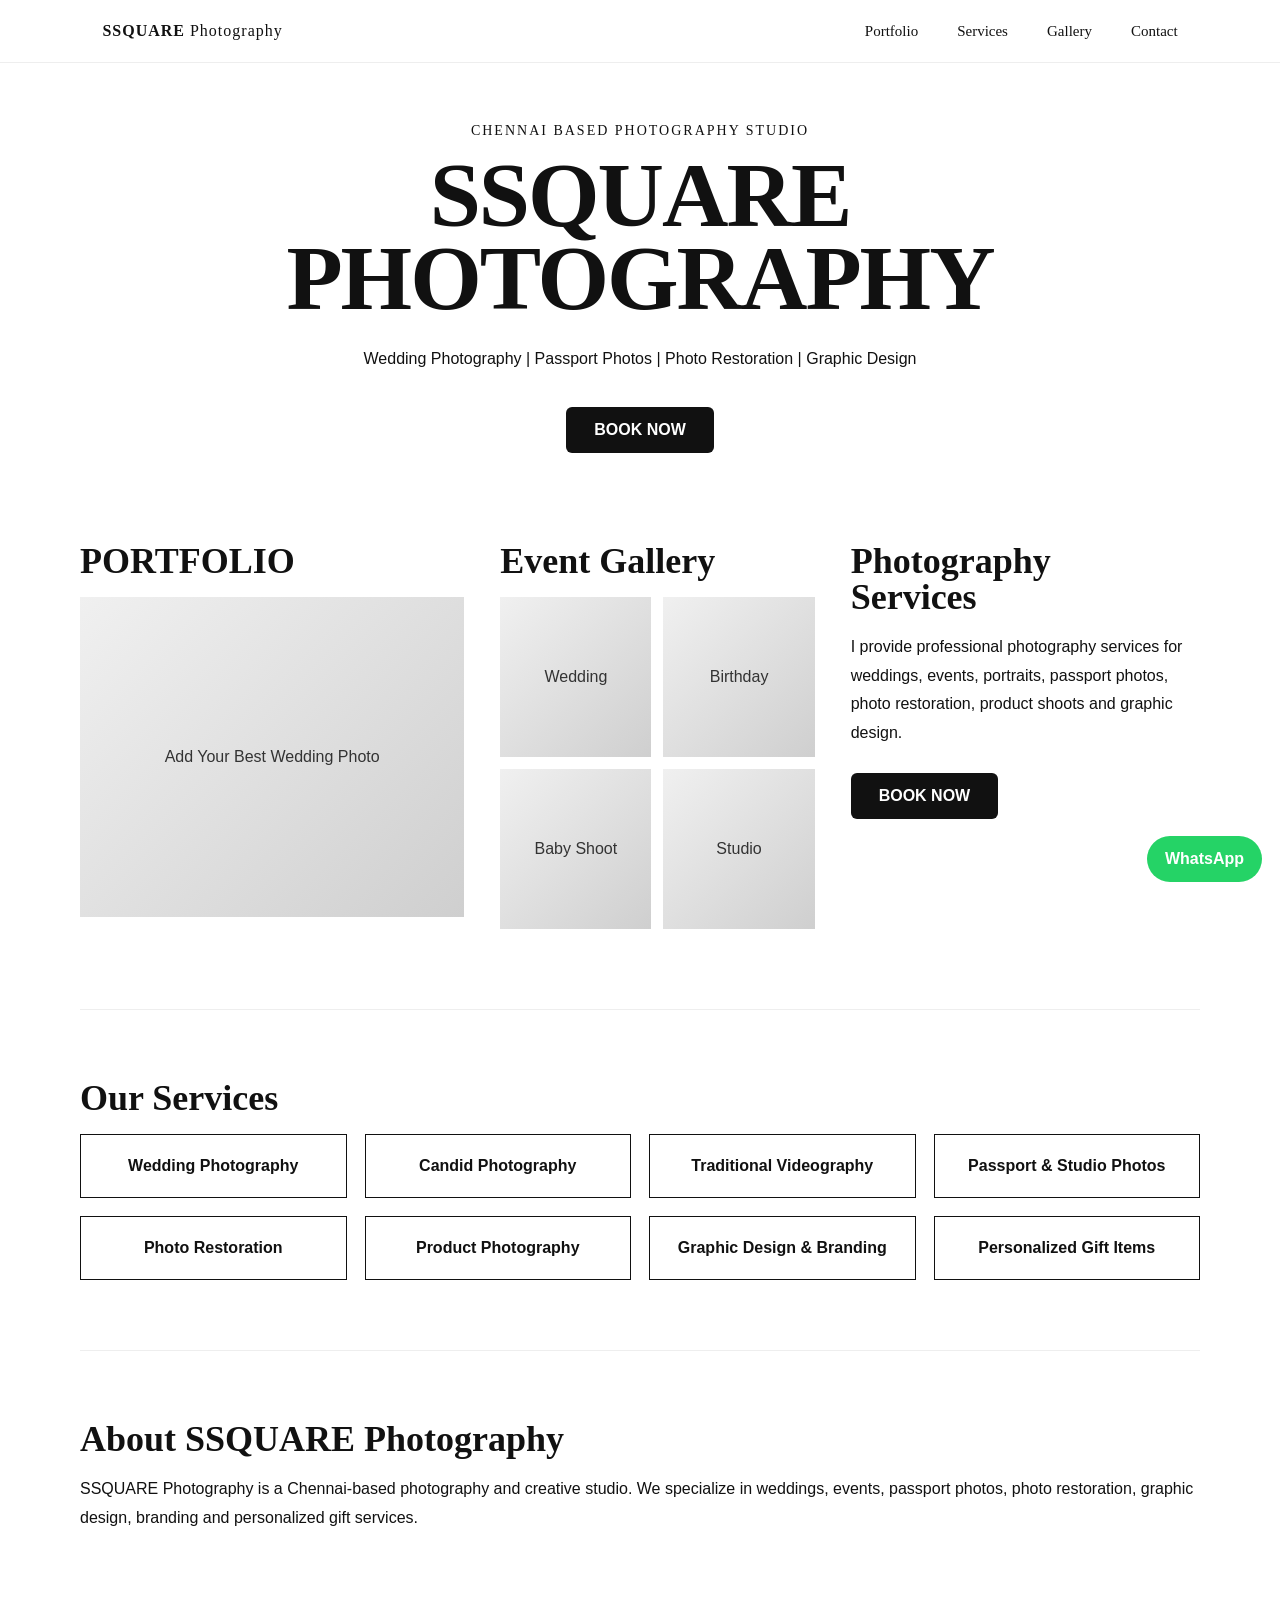
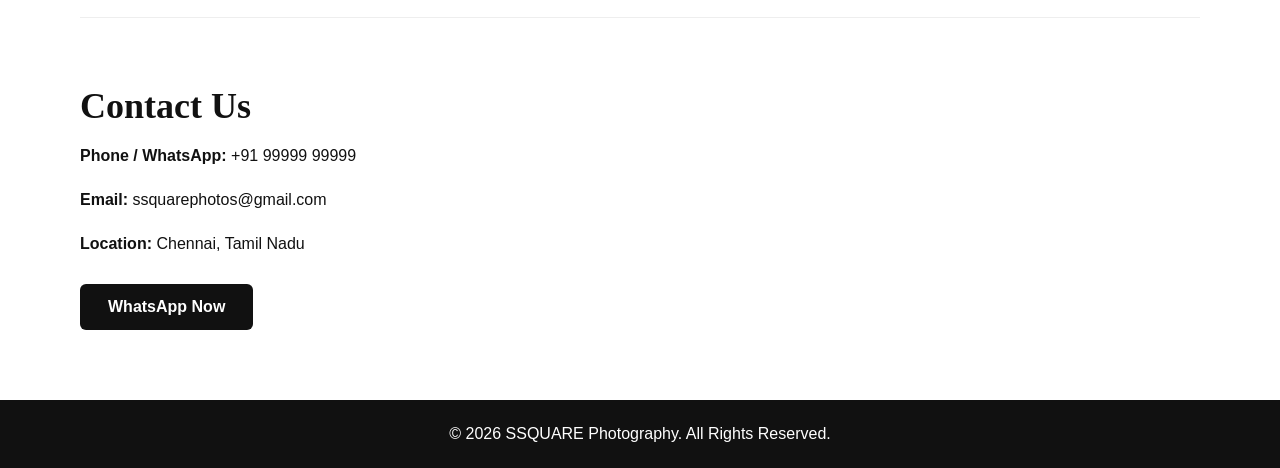
<file: index.html>
<!DOCTYPE html>
<html lang="en">
<head>
  <meta charset="UTF-8" />
  <meta name="viewport" content="width=device-width, initial-scale=1.0" />
  <title>SSQUARE Photography Chennai | Wedding, Passport Photos & Photo Restoration</title>
  <meta name="description" content="SSQUARE Photography Chennai - Wedding photography, passport photos, studio portraits, photo restoration, event photography, product photography and graphic design services." />
  <meta name="keywords" content="SSQUARE Photography Chennai, Wedding Photography Chennai, Passport Photo Studio Chennai, Photo Restoration Chennai, Graphic Design Chennai" />
  <link rel="stylesheet" href="assets/css/style.css" />
</head>
<body>

<header class="site-header">
  <a href="#" class="logo">SSQUARE <span>Photography</span></a>
  <nav id="navMenu">
    <a href="#portfolio">Portfolio</a>
    <a href="#services">Services</a>
    <a href="#gallery">Gallery</a>
    <a href="#contact">Contact</a>
  </nav>
  <button class="menu-btn" onclick="toggleMenu()">☰</button>
</header>

<section class="hero">
  <div class="hero-text">
    <p class="small-title">Chennai Based Photography Studio</p>
    <h1>SSQUARE<br>PHOTOGRAPHY</h1>
    <p class="subtitle">Wedding Photography | Passport Photos | Photo Restoration | Graphic Design</p>
    <a href="https://wa.me/919999999999" class="btn">BOOK NOW</a>
  </div>
</section>

<main class="container">

  <section class="intro-grid" id="portfolio">
    <div>
      <h2>PORTFOLIO</h2>
      <div class="photo-card large">Add Your Best Wedding Photo</div>
    </div>

    <div id="gallery">
      <h2>Event Gallery</h2>
      <div class="mini-grid">
        <div class="photo-card">Wedding</div>
        <div class="photo-card">Birthday</div>
        <div class="photo-card">Baby Shoot</div>
        <div class="photo-card">Studio</div>
      </div>
    </div>

    <div id="services">
      <h2>Photography<br>Services</h2>
      <p>I provide professional photography services for weddings, events, portraits, passport photos, photo restoration, product shoots and graphic design.</p>
      <a href="#contact" class="btn">BOOK NOW</a>
    </div>
  </section>

  <section class="services-section">
    <h2>Our Services</h2>
    <div class="service-list">
      <div>Wedding Photography</div>
      <div>Candid Photography</div>
      <div>Traditional Videography</div>
      <div>Passport & Studio Photos</div>
      <div>Photo Restoration</div>
      <div>Product Photography</div>
      <div>Graphic Design & Branding</div>
      <div>Personalized Gift Items</div>
    </div>
  </section>

  <section class="about">
    <h2>About SSQUARE Photography</h2>
    <p>SSQUARE Photography is a Chennai-based photography and creative studio. We specialize in weddings, events, passport photos, photo restoration, graphic design, branding and personalized gift services.</p>
  </section>

  <section class="contact" id="contact">
    <h2>Contact Us</h2>
    <p><strong>Phone / WhatsApp:</strong> +91 99999 99999</p>
    <p><strong>Email:</strong> ssquarephotos@gmail.com</p>
    <p><strong>Location:</strong> Chennai, Tamil Nadu</p>
    <a href="https://wa.me/919999999999" class="btn">WhatsApp Now</a>
  </section>

</main>

<a class="whatsapp-float" href="https://wa.me/919999999999">WhatsApp</a>

<footer>
  <p>© 2026 SSQUARE Photography. All Rights Reserved.</p>
</footer>

<script src="assets/js/script.js"></script>
</body>
</html>
</file>
<file: assets/css/style.css>
* {
  margin: 0;
  padding: 0;
  box-sizing: border-box;
}

body {
  font-family: Georgia, 'Times New Roman', serif;
  color: #111;
  background: #fff;
}

.site-header {
  width: 100%;
  padding: 22px 8%;
  display: flex;
  justify-content: space-between;
  align-items: center;
  border-bottom: 1px solid #eee;
  background: #fff;
  position: sticky;
  top: 0;
  z-index: 99;
}

.logo {
  text-decoration: none;
  color: #111;
  font-weight: 700;
  letter-spacing: 1px;
}

.logo span {
  font-weight: 400;
}

nav a {
  margin-left: 35px;
  text-decoration: none;
  color: #111;
  font-size: 15px;
}

.menu-btn {
  display: none;
  background: none;
  border: 0;
  font-size: 28px;
}

.hero {
  min-height: 430px;
  display: flex;
  align-items: center;
  justify-content: center;
  text-align: center;
  padding: 60px 20px;
}

.small-title {
  font-size: 14px;
  letter-spacing: 2px;
  text-transform: uppercase;
  margin-bottom: 15px;
}

.hero h1 {
  font-size: clamp(48px, 8vw, 92px);
  line-height: .9;
  letter-spacing: -2px;
}

.subtitle {
  max-width: 680px;
  margin: 25px auto;
  font-family: Arial, sans-serif;
  font-size: 16px;
  line-height: 1.7;
}

.btn {
  display: inline-block;
  background: #111;
  color: #fff;
  padding: 14px 28px;
  text-decoration: none;
  border-radius: 6px;
  font-family: Arial, sans-serif;
  font-weight: 700;
  margin-top: 10px;
}

.btn:hover {
  background: #d4af37;
  color: #111;
}

.container {
  width: min(1120px, 92%);
  margin: auto;
}

.intro-grid {
  display: grid;
  grid-template-columns: 1.1fr .9fr 1fr;
  gap: 36px;
  align-items: start;
  margin: 30px 0 80px;
}

h2 {
  font-size: 36px;
  margin-bottom: 18px;
  line-height: 1;
}

.photo-card {
  background: linear-gradient(135deg, #f0f0f0, #cfcfcf);
  min-height: 160px;
  display: flex;
  align-items: center;
  justify-content: center;
  text-align: center;
  padding: 20px;
  font-family: Arial, sans-serif;
  color: #333;
}

.photo-card.large {
  min-height: 320px;
}

.mini-grid {
  display: grid;
  grid-template-columns: 1fr 1fr;
  gap: 12px;
}

.intro-grid p,
.about p,
.contact p {
  font-family: Arial, sans-serif;
  line-height: 1.8;
  margin-bottom: 15px;
}

.services-section,
.about,
.contact {
  padding: 70px 0;
  border-top: 1px solid #eee;
}

.service-list {
  display: grid;
  grid-template-columns: repeat(4, 1fr);
  gap: 18px;
}

.service-list div {
  border: 1px solid #111;
  padding: 22px;
  font-family: Arial, sans-serif;
  text-align: center;
  font-weight: 700;
}

.whatsapp-float {
  position: fixed;
  right: 18px;
  bottom: 18px;
  background: #25d366;
  color: #fff;
  padding: 14px 18px;
  border-radius: 50px;
  text-decoration: none;
  font-family: Arial, sans-serif;
  font-weight: 700;
  z-index: 100;
}

footer {
  text-align: center;
  padding: 25px;
  background: #111;
  color: #fff;
  font-family: Arial, sans-serif;
}

@media (max-width: 850px) {
  nav {
    display: none;
    position: absolute;
    top: 72px;
    right: 8%;
    background: #fff;
    border: 1px solid #eee;
    padding: 20px;
  }

  nav.active {
    display: block;
  }

  nav a {
    display: block;
    margin: 12px 0;
  }

  .menu-btn {
    display: block;
  }

  .intro-grid,
  .service-list {
    grid-template-columns: 1fr;
  }
}
</file>
